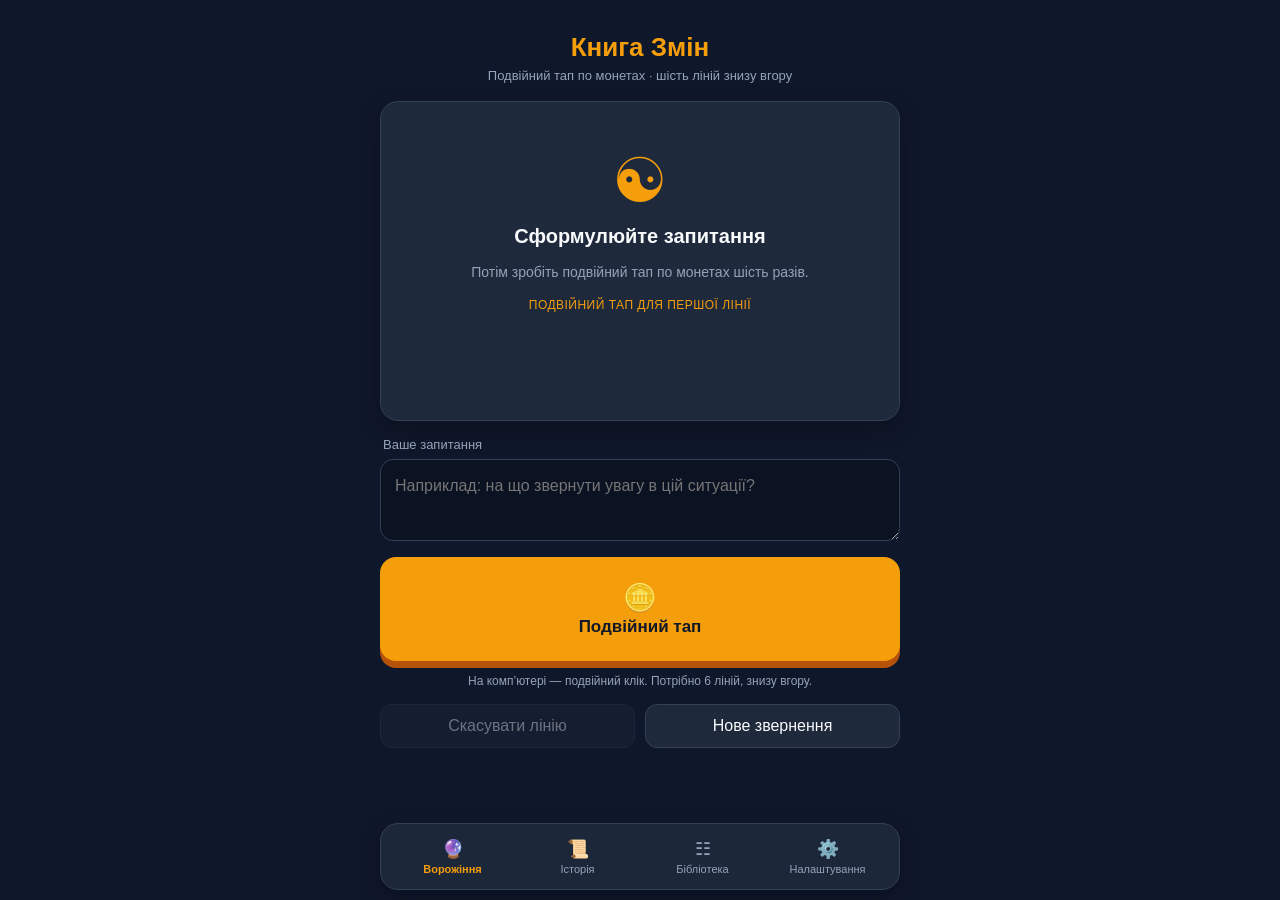
<file: index.html>
<!doctype html>
<html lang="uk">
<head>
  <meta charset="utf-8">
  <meta name="viewport" content="width=device-width,initial-scale=1,viewport-fit=cover">
  <meta name="theme-color" content="#0f172a">
  <title>Книга Змін</title>
  <link rel="manifest" href="manifest.webmanifest">
  <link rel="stylesheet" href="css/styles.css">
  <link rel="stylesheet" href="css/library.css">
</head>
<body>
  <main class="app-shell">
    <header class="header"><h1>Книга Змін</h1><p>Подвійний тап по монетах · шість ліній знизу вгору</p></header>

    <section id="tab-divination" class="tab-content active" aria-labelledby="nav-divination">
      <article class="card result-card"><div id="hexagram" class="hexagram" aria-label="Гексаграма"></div><div id="empty-state"><div id="empty-symbol" class="empty-symbol">☯</div><h2>Сформулюйте запитання</h2><p class="muted">Потім зробіть подвійний тап по монетах шість разів.</p></div><p id="cast-label" class="progress"></p><p id="question-view" class="question-view hidden"></p></article>
      <label class="field-label" for="question">Ваше запитання</label><textarea id="question" placeholder="Наприклад: на що звернути увагу в цій ситуації?"></textarea><button id="cast-button" class="cast-button" type="button"><span class="cast-icon">🪙</span><span>Подвійний тап</span></button><p class="gesture-hint">На комп’ютері — подвійний клік. Потрібно 6 ліній, знизу вгору.</p><div class="secondary-actions"><button id="undo-button" class="secondary-button" type="button" disabled>Скасувати лінію</button><button id="reset-button" class="secondary-button" type="button">Нове звернення</button></div>
      <article id="answer-result" class="card answer-card hidden" aria-live="polite"><p class="progress">Рекомендація · <span id="active-reading-mode">Практичний</span> режим</p><section class="answer-summary"><h2>Поточний стан</h2><p id="answer-essence"></p></section><div class="answer-steps"><section class="answer-step answer-step-action"><span class="step-number">1</span><div><h3>Ключова дія</h3><p id="answer-action"></p></div></section><section class="answer-step"><span class="step-number">2</span><div><h3>Напрямок розвитку</h3><p id="answer-development"></p></div></section></div><section id="classical-section" class="classical-section"><div class="section-heading compact-heading"><h3>Класичні трактування стану</h3><span id="classical-status" class="history-hint"></span></div><article class="classical-card"><h4>Ріхард Вільгельм</h4><p id="wilhelm-text"></p><small class="classical-note">(стислий авторський переказ, не цитата)</small></article><article class="classical-card"><h4>Юліан Шуцький</h4><p id="shchutsky-text"></p><small class="classical-note">(стислий авторський переказ, не цитата)</small></article></section><div class="knowledge-sections"><details class="knowledge-details"><summary>Логіка читання</summary><div class="details-body"><p id="rationale-lines"></p><p id="rationale-transition"></p></div></details><details class="knowledge-details"><summary id="primary-details-title">Поточна гексаграма</summary><div class="details-body"><p id="primary-meaning"></p><h4>Цикл стану</h4><p id="primary-cycle" class="cycle-text"></p><h4>На що звернути увагу</h4><p id="primary-caution"></p></div></details><details id="changing-details" class="knowledge-details"><summary id="changing-details-title">Точки зміни</summary><div id="changing-lines-list" class="details-body"></div></details><details id="secondary-details" class="knowledge-details hidden"><summary id="secondary-details-title">Напрямок розвитку</summary><div class="details-body secondary-details-body"><div id="secondary-hexagram" class="hexagram compact-hexagram" aria-label="Результуюча гексаграма"></div><h4>Новий стан</h4><p id="secondary-meaning"></p><h4>Цикл нового стану</h4><p id="secondary-cycle" class="cycle-text"></p></div></details><details class="knowledge-details"><summary id="transition-title">Зв’язок між станами</summary><div class="details-body"><h4>Перехід</h4><p id="transition-summary"></p><h4>Що саме змінюється</h4><p id="transition-change"></p></div></details></div><details id="snapshot-text-details" class="knowledge-details hidden"><summary>Оригінальний збережений текст</summary><div class="details-body"><pre id="snapshot-full-text" class="snapshot-full-text"></pre></div></details><div id="history-view-actions" class="history-view-actions hidden"><p id="snapshot-info" class="snapshot-info"></p><button id="reinterpret-button" class="secondary-button full" type="button">Переосмислити за поточною бібліотекою</button></div></article>
    </section>
    <section id="tab-history" class="tab-content" aria-labelledby="nav-history"><div class="section-heading"><h2>Історія</h2><span class="history-hint">Натисніть запис, щоб відкрити</span></div><div id="history-list"></div><article class="card history-data-card"><h2>Резервна копія історії</h2><p class="muted">Експортуйте історію у JSON або відновіть її з раніше збереженого файла.</p><div class="history-data-actions"><button id="export-history" class="secondary-button full" type="button">Експортувати історію</button><label class="secondary-button full file-button">Імпортувати історію<input id="import-history" type="file" accept="application/json"></label></div><button id="clear-history" class="secondary-button full" type="button">Очистити всю історію</button><p class="muted">Перед очищенням додаток автоматично створить JSON-експорт усієї історії.</p></article></section>
    <section id="tab-settings" class="tab-content" aria-labelledby="nav-settings"><article class="card settings-card"><h2>Спосіб інтерпретації</h2><label class="field-label" for="context-select">Контекст питання</label><select id="context-select"><option value="general">Загальне</option><option value="work">Робота</option><option value="finance">Фінанси</option><option value="relationships">Стосунки</option><option value="health">Самопочуття</option><option value="travel">Подорож</option><option value="spiritual">Духовний шлях</option></select><label class="field-label" for="mode-select">Режим читання</label><select id="mode-select"><option value="practical">Практичний — спочатку коротка відповідь</option><option value="classic">Класичний — спочатку Вільгельм і Шуцький</option></select><label class="field-label" for="collection-select">Збірка</label><select id="collection-select"><option value="official">Основна авторська бібліотека</option><option value="user">Моя бібліотека (розширення)</option></select><p class="muted">Два режими змінюють лише порядок читання, а не зміст. Практичний шар дає одну синтезовану дію; Вільгельм і Шуцький залишаються окремими класичними ракурсами. Контекст адаптує лише практичну дію.</p></article><article class="card settings-card"><h2>Про додаток</h2><p><strong>Версія:</strong> <span id="app-version">…</span></p><p><strong>Метод:</strong> три монети, шість ліній знизу вгору</p><p><strong>Модель читання:</strong> поточний стан → точки зміни → напрямок розвитку</p><p><strong>Генератор:</strong> Web Crypto API + ентропія взаємодії</p><p><strong>Робота:</strong> офлайн після першого відкриття</p><p><strong>Історія:</strong> IndexedDB із точним знімком отриманої інтерпретації</p></article><article class="card settings-card"><h2>Відгуки та пропозиції</h2><p class="muted">Допоможіть зробити «Книгу Змін» кращою. Напишіть, що було незрозуміло, що сподобалося або чого бракує.</p><a class="secondary-button full" href="https://t.me/vitalica74" target="_blank" rel="noopener noreferrer">✈️ Написати в Telegram</a></article></section>
  </main>
  <nav class="nav-bar" aria-label="Головна навігація"><button id="nav-divination" class="nav-btn active" data-tab="divination"><span>🔮</span>Ворожіння</button><button id="nav-history" class="nav-btn" data-tab="history"><span>📜</span>Історія</button><button id="nav-library" class="nav-btn" data-tab="library"><span>☷</span>Бібліотека</button><button id="nav-settings" class="nav-btn" data-tab="settings"><span>⚙️</span>Налаштування</button></nav><div id="toast" class="toast" role="status" aria-live="polite"></div><script type="module" src="js/app.js"></script><script type="module" src="js/reading-ui.js"></script><script type="module" src="js/guide-ui.js"></script><script type="module" src="js/library-guide-ui.js"></script><script type="module" src="js/history-clear.js"></script>
</body>
</html>
</file>
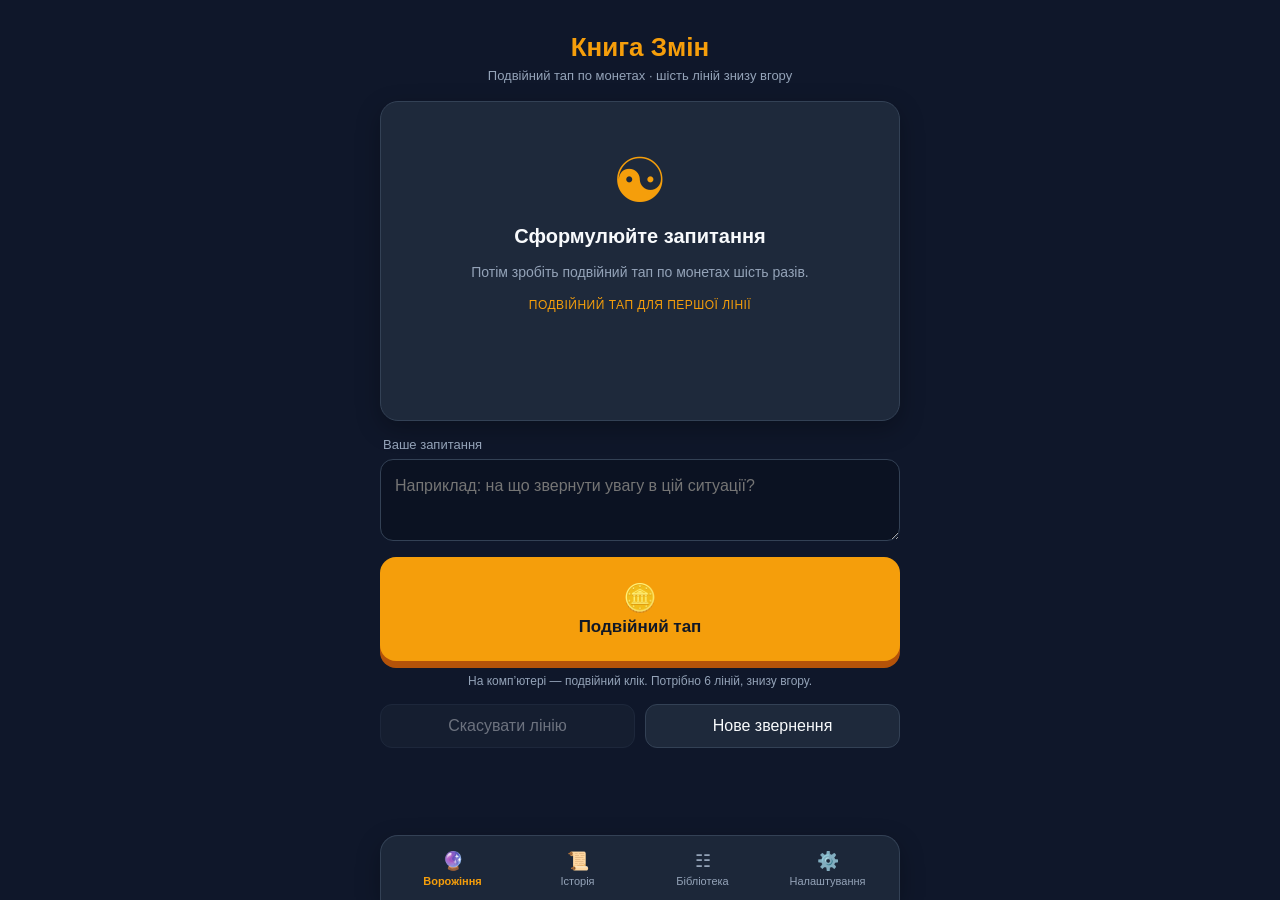
<file: structural-test.html>
<!doctype html>
<html lang="uk">
<head>
  <meta charset="utf-8">
  <meta name="viewport" content="width=device-width,initial-scale=1,viewport-fit=cover">
  <meta name="theme-color" content="#0f172a">
  <title>Книга Змін — структурний тест</title>
  <link rel="manifest" href="manifest.webmanifest">
  <link rel="stylesheet" href="css/styles.css">
  <link rel="stylesheet" href="css/library.css">
</head>
<body>
  <main class="app-shell">
    <header class="header"><h1>Книга Змін</h1><p>Подвійний тап по монетах · шість ліній знизу вгору</p></header>

    <section id="tab-divination" class="tab-content active" aria-labelledby="nav-divination">
      <article class="card result-card"><div id="hexagram" class="hexagram" aria-label="Гексаграма"></div><div id="empty-state"><div id="empty-symbol" class="empty-symbol">☯</div><h2>Сформулюйте запитання</h2><p class="muted">Потім зробіть подвійний тап по монетах шість разів.</p></div><p id="cast-label" class="progress"></p><p id="question-view" class="question-view hidden"></p></article>
      <label class="field-label" for="question">Ваше запитання</label><textarea id="question" placeholder="Наприклад: на що звернути увагу в цій ситуації?"></textarea><button id="cast-button" class="cast-button" type="button"><span class="cast-icon">🪙</span><span>Подвійний тап</span></button><p class="gesture-hint">На комп’ютері — подвійний клік. Потрібно 6 ліній, знизу вгору.</p><div class="secondary-actions"><button id="undo-button" class="secondary-button" type="button" disabled>Скасувати лінію</button><button id="reset-button" class="secondary-button" type="button">Нове звернення</button></div>
      <article id="answer-result" class="card answer-card hidden" aria-live="polite"><p class="progress">Рекомендація · <span id="active-reading-mode">Практичний</span> режим</p><section class="answer-summary"><h2>Поточний стан</h2><p id="answer-essence"></p></section><div class="answer-steps"><section class="answer-step answer-step-action"><span class="step-number">1</span><div><h3>Ключова дія</h3><p id="answer-action"></p></div></section><section class="answer-step"><span class="step-number">2</span><div><h3>Напрямок розвитку</h3><p id="answer-development"></p></div></section></div><section id="classical-section" class="classical-section"><div class="section-heading compact-heading"><h3>Класичні трактування стану</h3><span id="classical-status" class="history-hint"></span></div><article class="classical-card"><h4>Ріхард Вільгельм</h4><p id="wilhelm-text"></p><small class="classical-note">(стислий авторський переказ, не цитата)</small></article><article class="classical-card"><h4>Юліан Шуцький</h4><p id="shchutsky-text"></p><small class="classical-note">(стислий авторський переказ, не цитата)</small></article></section><div class="knowledge-sections"><details class="knowledge-details"><summary>Логіка читання</summary><div class="details-body"><p id="rationale-lines"></p><p id="rationale-transition"></p></div></details><details class="knowledge-details"><summary id="primary-details-title">Поточна гексаграма</summary><div class="details-body"><p id="primary-meaning"></p><h4>Цикл стану</h4><p id="primary-cycle" class="cycle-text"></p><h4>На що звернути увагу</h4><p id="primary-caution"></p></div></details><details id="changing-details" class="knowledge-details"><summary id="changing-details-title">Точки зміни</summary><div id="changing-lines-list" class="details-body"></div></details><details id="secondary-details" class="knowledge-details hidden"><summary id="secondary-details-title">Напрямок розвитку</summary><div class="details-body secondary-details-body"><div id="secondary-hexagram" class="hexagram compact-hexagram" aria-label="Результуюча гексаграма"></div><h4>Новий стан</h4><p id="secondary-meaning"></p><h4>Цикл нового стану</h4><p id="secondary-cycle" class="cycle-text"></p></div></details><details class="knowledge-details"><summary id="transition-title">Зв’язок між станами</summary><div class="details-body"><h4>Перехід</h4><p id="transition-summary"></p><h4>Що саме змінюється</h4><p id="transition-change"></p></div></details></div><details id="snapshot-text-details" class="knowledge-details hidden"><summary>Оригінальний збережений текст</summary><div class="details-body"><pre id="snapshot-full-text" class="snapshot-full-text"></pre></div></details><div id="history-view-actions" class="history-view-actions hidden"><p id="snapshot-info" class="snapshot-info"></p><button id="reinterpret-button" class="secondary-button full" type="button">Переосмислити за поточною бібліотекою</button></div></article>
    </section>
    <section id="tab-history" class="tab-content" aria-labelledby="nav-history"><div class="section-heading"><h2>Історія</h2><span class="history-hint">Натисніть запис, щоб відкрити</span></div><div id="history-list"></div><article class="card history-data-card"><h2>Резервна копія історії</h2><p class="muted">Експортуйте історію у JSON або відновіть її з раніше збереженого файла.</p><div class="history-data-actions"><button id="export-history" class="secondary-button full" type="button">Експортувати історію</button><label class="secondary-button full file-button">Імпортувати історію<input id="import-history" type="file" accept="application/json"></label></div><button id="clear-history" class="secondary-button full" type="button">Очистити всю історію</button><p class="muted">Перед очищенням додаток автоматично створить JSON-експорт усієї історії.</p></article></section>
    <section id="tab-settings" class="tab-content" aria-labelledby="nav-settings"><article class="card settings-card"><h2>Спосіб інтерпретації</h2><label class="field-label" for="context-select">Контекст питання</label><select id="context-select"><option value="general">Загальне</option><option value="work">Робота</option><option value="finance">Фінанси</option><option value="relationships">Стосунки</option><option value="health">Самопочуття</option><option value="travel">Подорож</option><option value="spiritual">Духовний шлях</option></select><label class="field-label" for="mode-select">Режим читання</label><select id="mode-select"><option value="practical">Практичний — спочатку коротка відповідь</option><option value="classic">Класичний — спочатку Вільгельм і Шуцький</option></select><label class="field-label" for="collection-select">Збірка</label><select id="collection-select"><option value="official">Основна авторська бібліотека</option><option value="user">Моя бібліотека (розширення)</option></select><p class="muted">Два режими змінюють лише порядок читання, а не зміст. Практичний шар дає одну синтезовану дію; Вільгельм і Шуцький залишаються окремими класичними ракурсами. Контекст адаптує лише практичну дію.</p></article><article class="card settings-card"><h2>Про додаток</h2><p><strong>Версія:</strong> <span id="app-version">…</span></p><p><strong>Метод:</strong> три монети, шість ліній знизу вгору</p><p><strong>Модель читання:</strong> поточний стан → точки зміни → напрямок розвитку</p><p><strong>Генератор:</strong> Web Crypto API + ентропія взаємодії</p><p><strong>Робота:</strong> офлайн після першого відкриття</p><p><strong>Історія:</strong> IndexedDB із точним знімком отриманої інтерпретації</p></article><article class="card settings-card"><h2>Відгуки та пропозиції</h2><p class="muted">Допоможіть зробити «Книгу Змін» кращою. Напишіть, що було незрозуміло, що сподобалося або чого бракує.</p><a class="secondary-button full" href="https://t.me/vitalica74" target="_blank" rel="noopener noreferrer">✈️ Написати в Telegram</a></article></section>
  </main>
  <nav class="nav-bar" aria-label="Головна навігація"><button id="nav-divination" class="nav-btn active" data-tab="divination"><span>🔮</span>Ворожіння</button><button id="nav-history" class="nav-btn" data-tab="history"><span>📜</span>Історія</button><button id="nav-library" class="nav-btn" data-tab="library"><span>☷</span>Бібліотека</button><button id="nav-settings" class="nav-btn" data-tab="settings"><span>⚙️</span>Налаштування</button></nav><div id="toast" class="toast" role="status" aria-live="polite"></div><script type="module" src="js/app.js"></script><script type="module" src="js/reading-ui.js"></script><script type="module" src="js/guide-ui.js"></script><script type="module" src="js/library-guide-ui.js"></script><script type="module" src="js/history-clear.js"></script><script type="module" src="js/structural-test-ui.js"></script>
</body>
</html>
</file>
<file: css/styles.css>
:root{--bg:#0f172a;--card:#1e293b;--accent:#f59e0b;--accent-dark:#b45309;--text:#f8fafc;--muted:#94a3b8;--border:#334155;--danger:#f87171;--shadow:0 8px 24px rgba(0,0,0,.28)}
*{box-sizing:border-box}
html{background:var(--bg);color-scheme:dark}
body{margin:0;background:var(--bg);color:var(--text);font-family:-apple-system,BlinkMacSystemFont,"Segoe UI",Roboto,sans-serif;min-height:100dvh;padding:16px 16px calc(96px + env(safe-area-inset-bottom));overscroll-behavior-y:none}
button,textarea{font:inherit}.app-shell{width:100%;max-width:520px;margin:0 auto}.header{text-align:center;margin:4px 0 18px}.header h1{margin:0;color:var(--accent);font-size:26px}.header p{margin:5px 0 0;color:var(--muted);font-size:13px}.tab-content{display:none}.tab-content.active{display:block}.card{background:var(--card);border:1px solid var(--border);border-radius:18px;padding:20px;box-shadow:var(--shadow);margin-bottom:16px}.result-card{text-align:center;min-height:290px}.empty-symbol{font-size:62px;color:var(--accent);margin:22px 0 8px}.hexagram{display:flex;flex-direction:column-reverse;gap:10px;align-items:center;min-height:142px;margin:4px 0 10px}.hexagram:empty{display:none}.line{width:178px;height:16px;display:flex;gap:16px;position:relative}.line.yang::before{content:"";width:100%;height:100%;border-radius:3px;background:var(--accent)}.line.yin::before,.line.yin::after{content:"";height:100%;flex:1;border-radius:3px;background:var(--accent)}.line.changing::after{filter:brightness(1.45)}.line .change-mark{position:absolute;right:-28px;top:-3px;color:var(--muted);font-size:18px}.progress{font-size:12px;color:var(--accent);text-transform:uppercase;letter-spacing:.04em}.result-card h2{font-size:20px;margin:8px 0}.muted{color:var(--muted);line-height:1.55;font-size:14px}.question-view{color:var(--accent);font-size:13px;font-style:italic;border-top:1px solid var(--border);padding-top:12px;margin-top:14px}.hidden{display:none}.field-label{display:block;color:var(--muted);font-size:13px;margin:0 0 7px 3px}textarea{width:100%;resize:vertical;min-height:82px;background:#0b1222;color:var(--text);border:1px solid var(--border);border-radius:13px;padding:14px;outline:none;margin-bottom:12px;line-height:1.45}textarea:focus{border-color:var(--accent)}.cast-button{width:100%;min-height:92px;border:0;border-radius:16px;background:var(--accent);color:#111827;font-weight:800;font-size:17px;cursor:pointer;touch-action:manipulation;user-select:none;-webkit-user-select:none;box-shadow:0 7px 0 var(--accent-dark);transition:transform .08s,box-shadow .08s}.cast-button:active,.cast-button.pressed{transform:translateY(5px);box-shadow:0 2px 0 var(--accent-dark)}.cast-icon{display:block;font-size:27px;margin-bottom:3px}.gesture-hint{text-align:center;color:var(--muted);font-size:12px;margin:13px 0 16px}.secondary-actions{display:grid;grid-template-columns:1fr 1fr;gap:10px}.secondary-button,.text-button{border:1px solid var(--border);background:var(--card);color:var(--text);border-radius:12px;padding:12px;cursor:pointer}.secondary-button:disabled{opacity:.4;cursor:not-allowed}.secondary-button.full{display:block;width:100%;margin-top:10px;text-align:center}.file-button{position:relative;overflow:hidden}.file-button input{position:absolute;inset:0;opacity:0;cursor:pointer}.section-heading{display:flex;justify-content:space-between;align-items:center}.section-heading h2,.settings-card h2{font-size:18px;color:var(--accent)}.text-button{width:auto;color:var(--danger);padding:8px 10px;background:transparent}.history-item{background:var(--card);border:1px solid var(--border);border-radius:13px;padding:14px 16px;margin-bottom:10px}.history-item strong{color:var(--accent)}.history-item .meta{font-size:12px;color:var(--muted);margin-top:5px}.history-lines{display:flex;flex-direction:column-reverse;gap:3px;float:right;margin-left:10px}.history-lines .line{width:48px;height:4px;gap:5px}.empty-history{text-align:center;color:var(--muted);padding:36px 0}.settings-card{text-align:left}.settings-card p{font-size:14px;color:var(--muted);line-height:1.55}.nav-bar{position:fixed;left:50%;transform:translateX(-50%);bottom:calc(10px + env(safe-area-inset-bottom));width:calc(100% - 24px);max-width:520px;display:flex;justify-content:space-around;background:rgba(30,41,59,.96);border:1px solid var(--border);border-radius:18px;padding:9px;box-shadow:var(--shadow);backdrop-filter:blur(12px);z-index:10}.nav-btn{border:0;background:transparent;color:var(--muted);display:flex;flex-direction:column;align-items:center;gap:3px;padding:5px 11px;font-size:11px;cursor:pointer}.nav-btn span{font-size:19px}.nav-btn.active{color:var(--accent);font-weight:700}.toast{position:fixed;left:50%;bottom:112px;transform:translate(-50%,20px);max-width:calc(100% - 40px);background:#020617;color:var(--text);border:1px solid var(--border);padding:10px 14px;border-radius:10px;opacity:0;pointer-events:none;transition:.2s;z-index:20}.toast.show{opacity:1;transform:translate(-50%,0)}
@media (min-width:700px){body{padding-top:28px}.result-card{min-height:320px}.cast-button{min-height:104px}}
@media (prefers-reduced-motion:reduce){*{scroll-behavior:auto!important;transition:none!important}}
@media (max-width:699px){body{padding:8px 10px calc(88px + env(safe-area-inset-bottom))}.header{margin:1px 0 8px}.header h1{font-size:22px}.header p{margin-top:2px;font-size:12px}.card{border-radius:15px;padding:12px;margin-bottom:10px}.result-card{min-height:0}.empty-symbol{font-size:43px;margin:8px 0 3px}.hexagram{gap:6px;min-height:102px;margin:1px 0 6px}.line{width:min(150px,55vw);height:12px;gap:13px}.line .change-mark{right:-24px;top:-5px;font-size:16px}.progress{margin:5px 0;font-size:10px}.result-card h2{font-size:18px;margin:5px 0}.muted{font-size:12px;line-height:1.38;margin:5px 0}.question-view{font-size:12px;padding-top:8px;margin-top:8px}.field-label{margin-bottom:4px}textarea{min-height:62px;max-height:92px;padding:11px;margin-bottom:8px}.cast-button{min-height:72px;border-radius:15px;font-size:15px;box-shadow:0 5px 0 var(--accent-dark)}.cast-icon{font-size:23px;margin-bottom:1px}.gesture-hint{font-size:11px;margin:9px 0 10px}.secondary-button{padding:9px}.nav-bar{bottom:calc(6px + env(safe-area-inset-bottom));padding:6px;border-radius:16px}.nav-btn{padding:3px 8px}}
@media (max-height:700px) and (max-width:699px){.header p{display:none}.muted{display:none}.hexagram{min-height:92px}textarea{min-height:54px}.gesture-hint{display:none}}
.interpretation{margin-top:12px;padding-top:12px;border-top:1px solid var(--border);text-align:left}.interpretation h3{margin:0 0 8px;color:var(--accent);font-size:17px}.interpretation p{margin:0;line-height:1.55}.secondary-result{padding-top:14px;padding-bottom:14px}.secondary-result .hexagram{margin:6px auto 10px}.cast-button:disabled{opacity:.72;cursor:default;transform:none;filter:saturate(.7)}.interpretation h4{margin:12px 0 4px;color:var(--muted);font-size:13px}.interpretation p{margin:0 0 7px}.changing-line-card{border-left:3px solid var(--accent);padding:9px 11px;margin:9px 0;background:rgba(15,23,42,.42);border-radius:0 10px 10px 0}.changing-line-card strong{color:var(--accent);font-size:14px}.changing-line-card p{font-size:13px;line-height:1.45;margin:5px 0}.transition-block{border-top:0;padding-top:0}.final-conclusion{margin-top:14px;padding:13px;border:1px solid rgba(245,158,11,.45);border-radius:12px;background:rgba(245,158,11,.07)}.final-conclusion h3{margin:0 0 7px;color:var(--accent);font-size:17px}.final-conclusion p{margin:0;line-height:1.55}select{width:100%;background:#0b1222;color:var(--text);border:1px solid var(--border);border-radius:12px;padding:12px;margin:4px 0 13px;outline:none}select:focus{border-color:var(--accent)}
.history-hint{color:var(--muted);font-size:11px;text-align:right}.history-item{cursor:pointer;transition:border-color .15s,transform .15s}.history-item:hover,.history-item:focus-visible{border-color:var(--accent);outline:none}.history-item:active{transform:scale(.99)}.history-question{overflow-wrap:anywhere}.history-actions{display:flex;gap:8px;clear:both;padding-top:11px}.history-open,.history-delete{border-radius:10px;padding:8px 12px;font-size:12px;font-weight:700;cursor:pointer}.history-open{flex:1;border:1px solid rgba(245,158,11,.55);background:rgba(245,158,11,.1);color:var(--accent)}.history-delete{border:1px solid rgba(248,113,113,.5);background:transparent;color:var(--danger)}.history-open:active,.history-delete:active{transform:translateY(1px)}@media(max-width:360px){.history-hint{display:none}.history-actions{gap:6px}.history-open,.history-delete{padding:8px 9px}}.history-view-actions{margin-top:14px;padding-top:12px;border-top:1px solid var(--border)}.snapshot-info{font-size:12px;color:var(--muted);line-height:1.45;margin:0 0 8px}
.answer-card{padding-top:16px;text-align:left}.answer-card>.progress{text-align:center;margin-top:0}.answer-summary{padding:15px 16px;border:1px solid rgba(245,158,11,.48);border-radius:14px;background:rgba(245,158,11,.08);margin-bottom:14px}.answer-summary h2{margin:0 0 8px;color:var(--accent);font-size:20px}.answer-summary p{margin:0;font-size:16px;line-height:1.58;font-weight:600}.answer-steps{display:grid;gap:9px}.answer-step{display:grid;grid-template-columns:30px 1fr;gap:10px;padding:11px 12px;border:1px solid var(--border);border-radius:12px;background:rgba(15,23,42,.38)}.answer-step-action{border-color:rgba(245,158,11,.48);background:rgba(245,158,11,.055)}.step-number{display:grid;place-items:center;align-self:start;width:28px;height:28px;border-radius:50%;background:#0b1222;color:var(--accent);border:1px solid rgba(245,158,11,.5);font-size:13px;font-weight:800}.answer-step h3{margin:2px 0 5px;font-size:15px;color:var(--text)}.answer-step p{margin:0;color:#dbe4f0;line-height:1.52;font-size:14px}.knowledge-sections{margin-top:15px;border-top:1px solid var(--border);padding-top:10px}.knowledge-details{border-bottom:1px solid var(--border)}.knowledge-details summary{position:relative;list-style:none;cursor:pointer;padding:13px 30px 13px 2px;color:var(--accent);font-size:14px;font-weight:750;touch-action:manipulation}.knowledge-details summary::-webkit-details-marker{display:none}.knowledge-details summary::after{content:'+';position:absolute;right:4px;top:50%;transform:translateY(-50%);font-size:20px;color:var(--muted);font-weight:400}.knowledge-details[open] summary::after{content:'−'}.knowledge-details[open] summary{border-bottom:1px dashed var(--border)}.details-body{padding:11px 2px 14px;color:#dbe4f0}.details-body>p{margin:0 0 10px;line-height:1.55;font-size:14px}.details-body h4{margin:12px 0 5px;color:var(--muted);font-size:12px;text-transform:uppercase;letter-spacing:.035em}.detail-muted{display:block!important}.compact-hexagram{min-height:106px;margin:0 auto 12px}.compact-hexagram .line{width:132px;height:10px;gap:11px}.secondary-details-body{text-align:left}.secondary-details-body .hexagram{align-items:center}.cast-button:disabled{opacity:.72;cursor:default;transform:none;filter:saturate(.7)}
@media(max-width:699px){.answer-card{padding:12px}.answer-summary{padding:12px 13px;margin-bottom:10px}.answer-summary h2{font-size:18px;margin-bottom:6px}.answer-summary p{font-size:14px;line-height:1.5}.answer-steps{gap:7px}.answer-step{grid-template-columns:26px 1fr;gap:8px;padding:9px 10px}.step-number{width:24px;height:24px;font-size:11px}.answer-step h3{font-size:14px;margin:1px 0 4px}.answer-step p{font-size:13px;line-height:1.45}.knowledge-sections{margin-top:11px;padding-top:5px}.knowledge-details summary{padding:11px 28px 11px 1px;font-size:13px}.details-body{padding:9px 1px 12px}.details-body>p{font-size:13px;line-height:1.48}}
.snapshot-full-text{margin:0;white-space:pre-wrap;overflow-wrap:anywhere;font:inherit;font-size:12px;line-height:1.55;color:var(--muted)}
.classical-section{margin:14px 0 8px}.compact-heading{margin:0 0 8px}.classical-card{background:rgba(15,23,42,.45);border:1px solid var(--border);border-radius:12px;padding:11px 12px;margin:8px 0}.classical-card h4{margin:0 0 5px;color:var(--accent);font-size:13px}.classical-card p{margin:0;line-height:1.52;font-size:13px}.classical-meta{margin:8px 2px 0;color:var(--muted);font-size:11px}.reading-mode-classic .classical-section{order:1}.reading-mode-classic .answer-summary{order:2}.reading-mode-classic .answer-steps{order:3}.reading-mode-classic .knowledge-sections{order:4}.reading-mode-classic #snapshot-text-details{order:5}.reading-mode-classic .history-view-actions{order:6}
.history-data-card{margin-top:14px;text-align:left}.history-data-card h2{margin:0 0 7px;font-size:16px;color:var(--accent)}.history-data-actions{display:grid;grid-template-columns:1fr 1fr;gap:9px;margin-top:12px}.history-data-actions .secondary-button,.history-data-actions .file-button{margin:0;text-align:center}@media(max-width:420px){.history-data-actions{grid-template-columns:1fr}}
.line-classical-details{margin-top:8px;border-top:1px solid var(--border);padding-top:7px}.line-classical-details summary{position:relative;list-style:none;cursor:pointer;color:var(--muted);font-size:12px;font-weight:700;padding-right:24px}.line-classical-details summary::-webkit-details-marker{display:none}.line-classical-details summary::after{content:'+';position:absolute;right:2px;top:50%;transform:translateY(-50%);font-size:18px;color:var(--muted);font-weight:400}.line-classical-details[open] summary::after{content:'−'}.line-classical-body{padding:7px 0 1px}.line-classical-body h5{margin:6px 0 3px;color:var(--accent);font-size:12px}.line-classical-body p{margin:0 0 7px;font-size:12.5px;line-height:1.5}.reading-mode-classic .line-classical-details summary{color:var(--accent)}
.classical-note{display:block;margin-top:10px;padding-top:8px;border-top:1px dotted rgba(148,163,184,.45);color:var(--muted);font-size:10px;line-height:1.35;font-style:italic;font-weight:400;opacity:.9}
@media(max-width:699px){.classical-note{font-size:9px;margin-top:8px;padding-top:7px}}
</file>
<file: css/library.css>
.library-heading{align-items:flex-start;margin-bottom:8px}.library-heading h2{margin-bottom:4px}.library-intro{margin:0;color:var(--muted);font-size:12px;line-height:1.45}.library-table-wrap{overflow:auto;margin:0 -2px 14px;padding:2px 2px 8px;scrollbar-width:thin}.library-matrix{border-collapse:separate;border-spacing:4px;min-width:510px;width:100%}.library-matrix th,.library-matrix td{padding:0;text-align:center}.matrix-corner{min-width:68px;color:var(--muted);font-size:9px;line-height:1.25;font-weight:600}.matrix-corner span{display:block}.trigram-header{min-width:49px;color:var(--muted);font-weight:500}.trigram-symbol{display:block;color:var(--accent);font-size:21px;line-height:1}.trigram-nature{display:block;font-size:9px;line-height:1.25;margin-top:2px}.trigram-name{display:block;font-size:8px;line-height:1.2;opacity:.72}.row-header{position:sticky;left:0;z-index:2;background:var(--bg);padding-right:3px!important}.hex-cell{width:100%;min-width:47px;height:44px;border:1px solid var(--border);border-radius:10px;background:var(--card);color:var(--text);font:inherit;font-size:14px;font-weight:800;cursor:pointer;touch-action:manipulation}.hex-cell:hover,.hex-cell:focus-visible{border-color:var(--accent);outline:none}.hex-cell:active{transform:scale(.96)}.hex-cell.selected{background:rgba(245,158,11,.13);border-color:var(--accent);color:var(--accent)}.library-detail{scroll-margin-top:10px}.library-detail-head{display:grid;grid-template-columns:92px 1fr;gap:14px;align-items:center;padding-bottom:14px;border-bottom:1px solid var(--border)}.library-detail-head h2{margin:4px 0 6px;font-size:20px;color:var(--accent)}.trigram-pair{margin:0;color:var(--muted);font-size:12px;line-height:1.4}.library-hexagram{display:flex;flex-direction:column-reverse;gap:7px;align-items:center}.library-line{display:block;width:76px;height:8px;position:relative}.library-line.yang{background:var(--accent);border-radius:2px}.library-line.yin::before,.library-line.yin::after{content:'';position:absolute;top:0;width:31px;height:8px;background:var(--accent);border-radius:2px}.library-line.yin::before{left:0}.library-line.yin::after{right:0}.library-summary-block{padding:13px 0 5px}.library-summary-block h3,.library-lines-section>h3{margin:9px 0 4px;color:var(--accent);font-size:13px}.library-summary-block p{margin:0 0 10px;line-height:1.5;font-size:14px;color:#dbe4f0}.library-note{display:block;color:var(--muted);margin-top:8px}.library-lines-section{margin-top:10px;padding-top:4px;border-top:1px solid var(--border)}.library-line-details{border-bottom:1px solid var(--border)}.library-line-details>summary{list-style:none;cursor:pointer;padding:12px 28px 12px 0;position:relative;display:flex;flex-direction:column;gap:3px}.library-line-details>summary::-webkit-details-marker,.library-classics>summary::-webkit-details-marker{display:none}.library-line-details>summary::after{content:'+';position:absolute;right:4px;top:50%;transform:translateY(-50%);color:var(--muted);font-size:19px}.library-line-details[open]>summary::after{content:'−'}.library-line-details>summary span{font-size:10px;text-transform:uppercase;letter-spacing:.04em;color:var(--muted)}.library-line-details>summary strong{font-size:13px;color:var(--text)}.library-line-body{padding:0 0 13px}.library-line-body p{margin:5px 0;font-size:13px;line-height:1.5;color:#dbe4f0}.library-line-body .line-stage{color:var(--accent);font-size:11px;font-weight:700}.library-classics{margin-top:9px;border-left:2px solid var(--border);padding-left:10px}.library-classics>summary{list-style:none;cursor:pointer;color:var(--muted);font-size:12px;font-weight:700;padding:5px 28px 5px 0;position:relative}.library-classics>summary::after{content:'+';position:absolute;right:4px;top:50%;transform:translateY(-50%);color:var(--muted);font-size:18px;font-weight:400}.library-classics[open]>summary::after{content:'−'}.library-classics h5{margin:10px 0 3px;color:var(--accent);font-size:11px}.library-classics p{font-size:12px;color:var(--muted)}.library-cycle .details-body p{overflow-wrap:anywhere}.nav-bar:has(#nav-library) .nav-btn{padding-left:6px;padding-right:6px;min-width:0;flex:1}.nav-bar:has(#nav-library) .nav-btn span{font-size:18px}
@media(max-width:699px){.library-matrix{min-width:470px;border-spacing:3px}.matrix-corner{min-width:61px}.trigram-header{min-width:45px}.trigram-symbol{font-size:19px}.hex-cell{min-width:43px;height:41px;border-radius:9px;font-size:13px}.library-detail-head{grid-template-columns:82px 1fr;gap:10px}.library-detail-head h2{font-size:18px}.library-line{width:69px;height:7px}.library-line.yin::before,.library-line.yin::after{width:28px;height:7px}.library-summary-block p{font-size:13px}.nav-bar:has(#nav-library) .nav-btn{font-size:9.5px;padding-left:3px;padding-right:3px}.nav-bar:has(#nav-library) .nav-btn span{font-size:17px}}
@media(max-width:360px){.library-matrix{min-width:450px}.nav-bar:has(#nav-library) .nav-btn{font-size:9px;gap:2px}.nav-bar:has(#nav-library) .nav-btn span{font-size:16px}}
</file>
